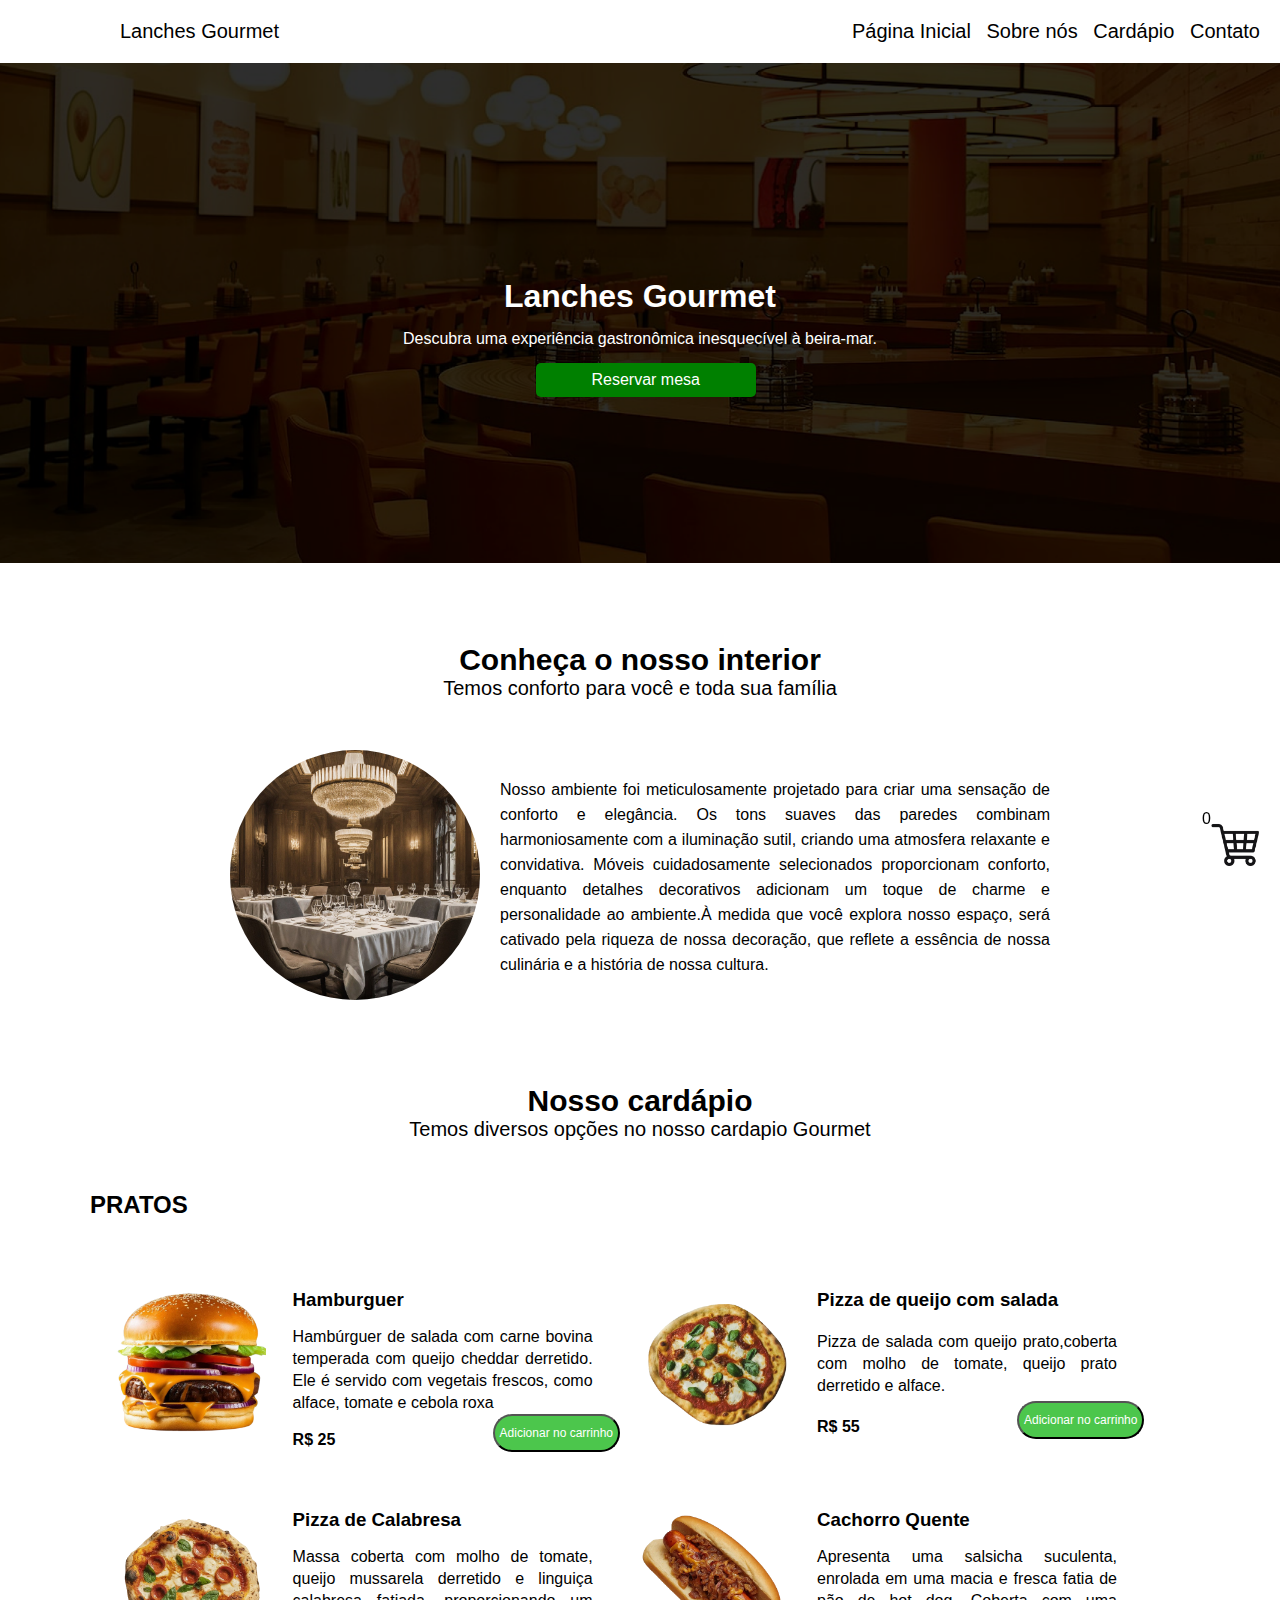
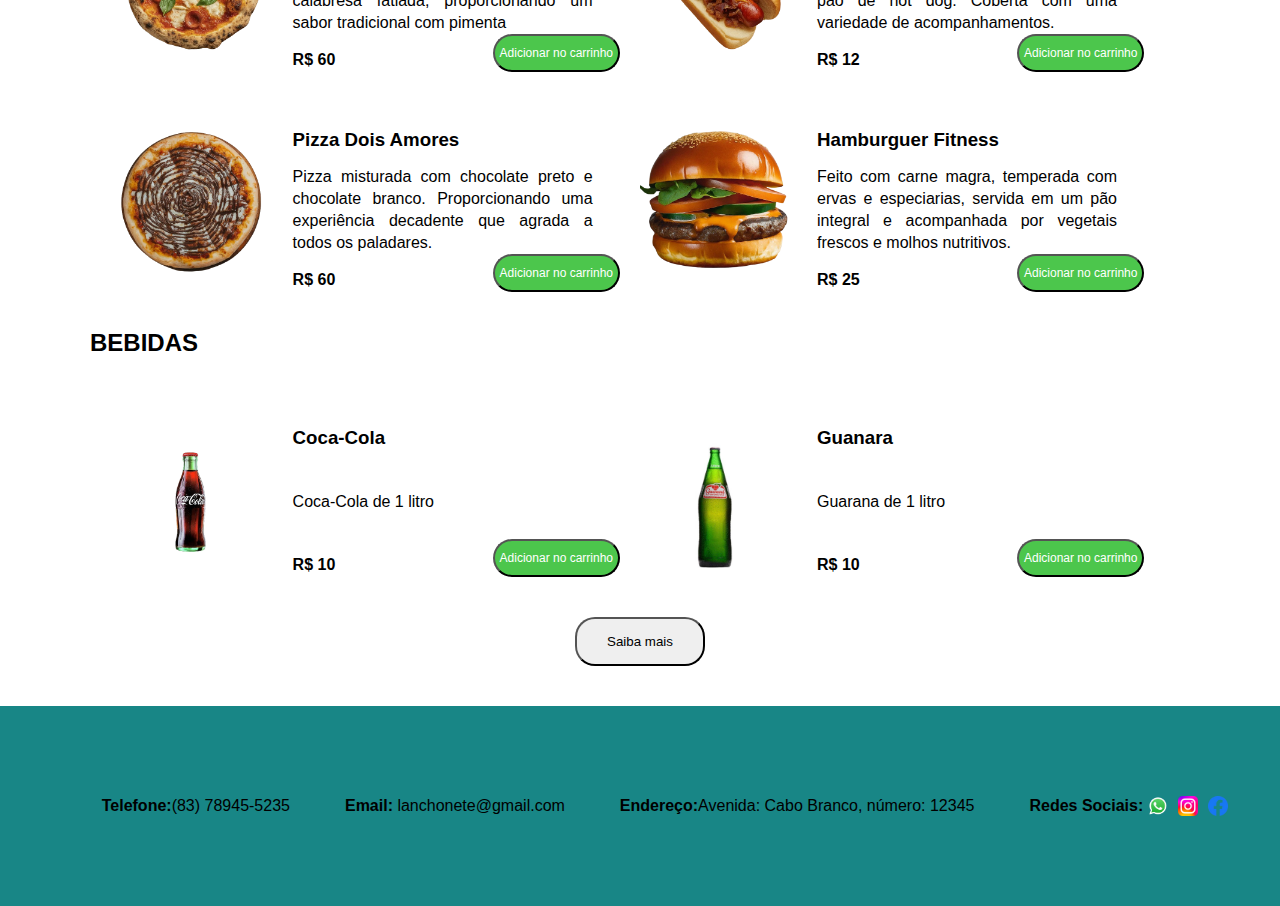
<file: index.html>
<!DOCTYPE html>
<html lang="pt-br">

<head>
    <meta charset="UTF-8">
    <meta name="viewport" content="width=device-width, initial-scale=1.0">
    <link rel="stylesheet" href="style.css">
    <title>Lanchonete</title>
</head>

<body>
    <header class="header">
        <p>Lanches Gourmet</p>
        <nav>
            <a href="index.html">Página Inicial</a>
            <a href="sobre.html">Sobre nós</a>
            <a href="cardapio.html">Cardápio</a>
            <a href="contato.html">Contato</a>
        </nav>
    </header>
    <div class="photo">
        <div class="text-header">
            <h1>Lanches Gourmet</h1>
            <p>Descubra uma experiência gastronômica inesquecível à beira-mar.</p>
            <p class="reserve">Reservar mesa</p>
        </div>
    </div>
    <div class="description-title">
        <h2>Conheça o nosso interior</h2>
        <p>Temos conforto para você e toda sua família</p>
    </div>
    <div class="container-internal">
        <div>
            <img src="img/img1.jpg" alt="imagem interior" class="internal-image">
        </div>
        <div class="description-internal">
            <p>Nosso ambiente foi meticulosamente projetado para criar uma sensação de conforto e elegância. Os tons
                suaves das paredes combinam harmoniosamente com a iluminação sutil, criando uma atmosfera relaxante e
                convidativa. Móveis cuidadosamente selecionados proporcionam conforto, enquanto detalhes decorativos
                adicionam um toque de charme e personalidade ao ambiente.À medida que você explora nosso espaço, será
                cativado pela riqueza de nossa decoração, que reflete a essência de nossa culinária e a história de
                nossa cultura. </p>
        </div>
    </div>
    <div class="description-title">
        <h2>Nosso cardápio</h2>
        <p>Temos diversos opções no nosso cardapio Gourmet</p>
    </div>
    <div class="title-menu">
        <h2>PRATOS</h2>
    </div>
    <div id="menu">
        <div class="menu-cardapio">
            <img class="menu-image" src="img/teste.png" alt="Imagem do interior da lanchonete">
            <div class="description-menu">
                <h3>Hamburguer</h3>
                <p>Hambúrguer de salada com carne bovina temperada com queijo cheddar derretido. Ele é servido com vegetais
                    frescos, como alface, tomate e cebola roxa</p>
                <div class="preco">
                    <p> R$ 25</p>
                    <button data-name="Hamburguer" data-price="25" class="add-to-cart-btn">Adicionar no carrinho</button>
                </div>
            </div>
            <img class="menu-image" src="img/pizza-removebg-preview.png" alt="Imagem da pizza">
            <div class="description-menu">
                <h3>Pizza de queijo com salada</h3>
                <p>Pizza de salada com queijo prato,coberta com molho de tomate, queijo prato derretido e alface.</p>
                <div class="preco">
                    <p>R$ 55</p>
                    <button data-name="Pizza de queijo com salada" data-price="55" class="add-to-cart-btn">Adicionar no carrinho</button>
                </div>
            </div>
        </div>
        <div class="menu-cardapio">
            <img class="menu-image" src="img/pizza33.png" alt="foto de pizza">
            <div class="description-menu">
                <h3>Pizza de Calabresa</h3>
                <p> Massa coberta com molho de tomate, queijo mussarela derretido e linguiça calabresa fatiada,
                    proporcionando um sabor tradicional com pimenta</p>
                <div class="preco">
                    <p> R$ 60</p>
                    <button data-name="Pizza de Calabresa" data-price="60" class="add-to-cart-btn">Adicionar no carrinho</button>
                </div>
            </div>
            <img class="menu-image" src="img/hotdog.png" alt="foto de cachorro quente">
            <div class="description-menu">
                <h3>Cachorro Quente</h3>
                <p>Apresenta uma salsicha suculenta, enrolada em uma macia e fresca fatia de pão de hot dog. Coberta com uma
                    variedade de acompanhamentos.</p>
                <div class="preco">
                    <p>R$ 12</p>
                    <button data-name="Cachorro Quente" data-price="12" class="add-to-cart-btn">Adicionar no carrinho</button>
                </div>
            </div>
        </div>
        <div class="menu-cardapio">
            <img class="menu-image" src="img/pizzaChocolate.png" alt="foto de pizza">
            <div class="description-menu">
                <h3>Pizza Dois Amores</h3>
                <p> Pizza misturada com chocolate preto e chocolate branco. Proporcionando uma experiência decadente que
                    agrada a todos os paladares.</p>
                <div class="preco">
                    <p> R$ 60</p>
                    <button data-name="Pizza Dois Amores" data-price="60" class="add-to-cart-btn">Adicionar no carrinho</button>
                </div>
            </div>
            <img class="menu-image" src="img/burger2.png" alt="foto de Hamburguer">
            <div class="description-menu">
                <h3>Hamburguer Fitness</h3>
                <p>Feito com carne magra, temperada com ervas e especiarias, servida em um pão integral e acompanhada por
                    vegetais frescos e molhos nutritivos.</p>
                <div class="preco">
                    <p>R$ 25</p>
                    <button data-name="Hamburguer Fitness" data-price="25" class="add-to-cart-btn">Adicionar no carrinho</button>
                </div>
            </div>
        </div>
        <div class="title-menu">
            <h2>BEBIDAS</h2>
        </div>
        
        <div class="menu-cardapio">
            <img class="menu-image" src="img/coca1.png" alt="imagem da coca-cola">
            <div class="description-menu">
                <h3>Coca-Cola </h3>
                <p>Coca-Cola de 1 litro </p>
                <div class="preco">
                    <p>R$ 10</p>
                    <button data-name="Coca-Cola" data-price="10" class="add-to-cart-btn">Adicionar no carrinho</button>
                </div>
            </div>
            <img class="menu-image" src="img/guanara.jpg" alt="imagem do guanara">
            <div class="description-menu">
                <h3>Guanara</h3>
                <p>Guarana de 1 litro </p>
                <div class="preco">
                    <p>R$ 10</p>
                    <button data-name="Guanara" data-price="10" class="add-to-cart-btn">Adicionar no carrinho</button>
                </div>
            </div>
        </div>
        
        <div class="hidden" id="maisOpcoes">
            <div class="menu-cardapio">
                <img class="menu-image"
                    src="img/pepsi.jpg"
                    alt="foto de refrigerante">
                <div class="description-menu">
                    <h3>Pepsi</h3>
                    <p> Pepsi de 1 litro </p>
                    <div class="preco">
                        <p>R$ 8</p>
                        <button data-name="Pepsi" data-price="8" class="add-to-cart-btn">Adicionar no carrinho</button>
                    </div>
                </div>
                <img class="menu-image"
                    src="img/sprite.jpg" alt="foto de refrigerante">
                <div class="description-menu">
                    <h3>Sprite</h3>
                    <p>Sprite de 1 litro </p>
                    <div class="preco">
                        <p>R$ 8</p>
                        <button data-name="Sprite" data-price="8" class="add-to-cart-btn">Adicionar no carrinho</button>
                    </div>
                </div>
            </div>
            <div class="menu-cardapio">
                <img class="menu-image" src="img/sucoLaranja.png" alt="foto de suco">
                <div class="description-menu">
                    <h3>Suco de Laranja</h3>
                    <p> Suco de Laranja na Jarra </p>
                    <div class="preco">
                        <p>R$ 15</p>
                        <button data-name="Suco de Laranja" data-price="15" class="add-to-cart-btn">Adicionar no carrinho</button>
                    </div>
                </div>
                <img class="menu-image" src="img/sucoUva.png" alt="foto de suco">
                <div class="description-menu">
                    <h3>Suco de Uva</h3>
                    <p>Suco de Uva na Jarra </p>
                    <div class="preco">
                        <p>R$ 15</p>
                        <button data-name="Suco de Uva" data-price="15" class="add-to-cart-btn">Adicionar no carrinho</button>
                    </div>
                </div>
            </div>
        </div>
    </div>
    <!-- modal -->
    <div id="cartModal" class="cartModal hidden">
        <div class="style">
            <h2>Carrinho de compras</h2>
            <div id="cart-items"></div>
            <div id="cart-total">Total: R$ 0,00</div>
            <input
             type="text" 
             placeholder="digite seu endereço" 
             id="address">
            <p class="hidden" id="address-warn">Digite seu endereço completo</p>
            <div class="modalOrder">
                <button id="closeModal" class="closeCar">Fechar</button>
                <button id="finalizeOrder" class="finalizeOrder">Finalizar pedido</button>
            </div>
        </div>
    </div>
    <!-- fim do modal -->

    <div class="button">
        <button id="saiba-mais" onclick="AdicionarMaisOpcoes()">Saiba mais</button>
    </div>
    <div class="car">
        <img src="img/car.png"  class="car" id="cart-btn" alt="foto do carrinho" >
        <span id="cart-count">0</span>
    </div> 
 
    <footer class="footer">
        <p><strong>Telefone:</strong>(83) 78945-5235</p>
        <p><strong>Email:</strong> lanchonete@gmail.com</p>
        <p><strong>Endereço:</strong>Avenida: Cabo Branco, número: 12345</p>
        <p><strong>Redes Sociais:</strong> </p>
        <img src="img/whats-removebg-preview.png" alt="imagem do WhatsApp" >
        <img src="img/Instagram_logo_2022.svg.png"
            alt="imagem do Instagram">
        <img src="img/face-removebg-preview.png" alt="Imagem do Facebook">
    </footer>

    <script src="index.js"></script>
</body>
</html>
</file>
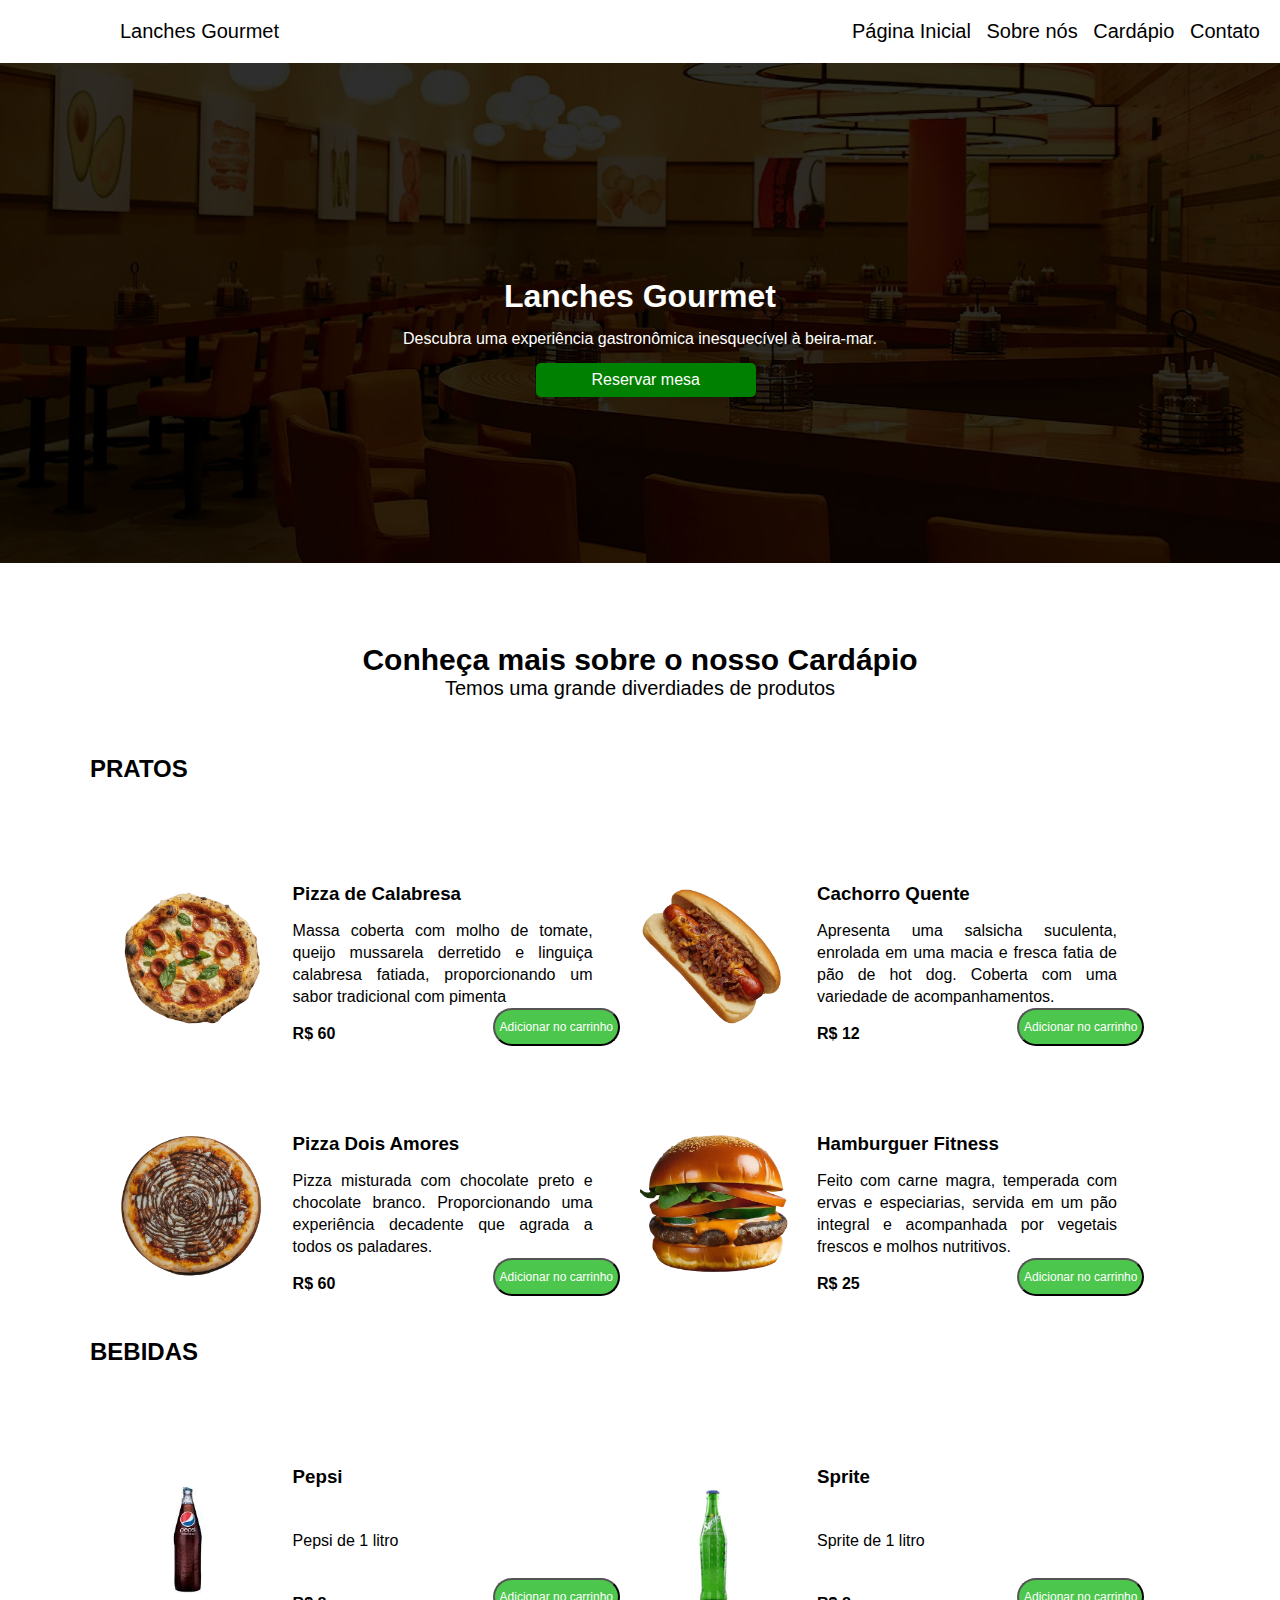
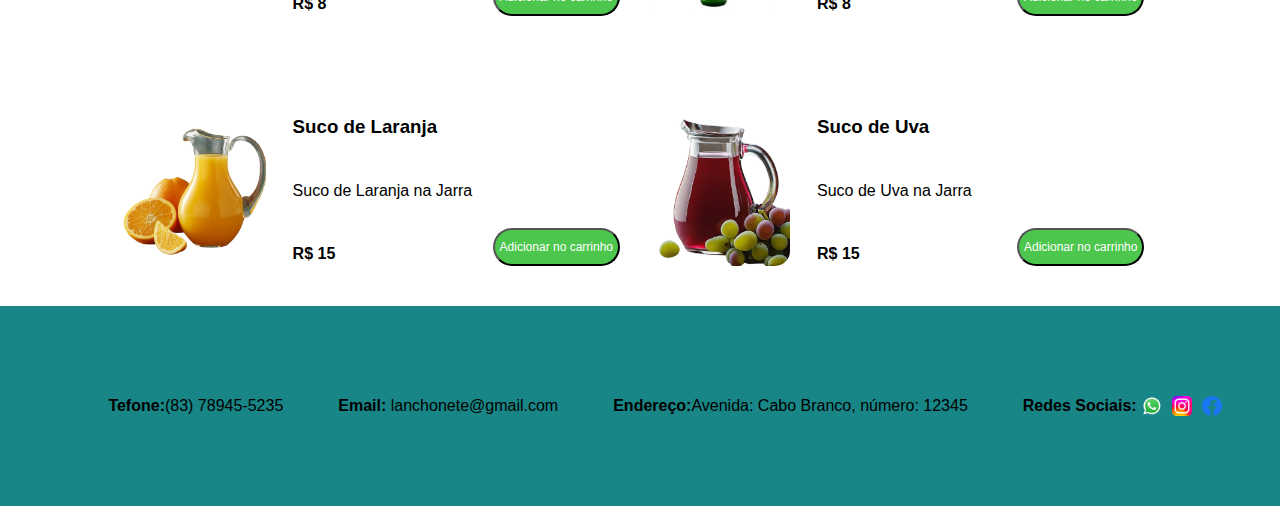
<file: cardapio.html>
<!DOCTYPE html>
<html lang="pt-br">

<head>
    <meta charset="UTF-8">
    <meta name="viewport" content="width=device-width, initial-scale=1.0">
    <link rel="stylesheet" href="cardapio.css">
    <title>Sobre nos</title>
</head>

<body>
    <header class="header">
        <p>Lanches Gourmet</p>
        <nav>
            <a href="index.html">Página Inicial</a>
            <a href="sobre.html">Sobre nós</a>
            <a href="cardapio.html">Cardápio</a>
            <a href="contato.html">Contato</a>
        </nav>
    </header>
    <div class="photo">
        <div class="text-header">
            <h1>Lanches Gourmet</h1>
            <p>Descubra uma experiência gastronômica inesquecível à beira-mar.</p>
            <p class="reserve">Reservar mesa</p>
        </div>
    </div>
    <div class="description-title">
        <h2>Conheça mais sobre o nosso Cardápio</h2>
        <p>Temos uma grande diverdiades de produtos</p>
    </div>
    <div class="title-menu">
        <h2>PRATOS</h2>
    </div>
    <div class="menu-cardapio">
        <img class="internal-image" src="img/pizza33.png" alt="foto de pizza">
        <div class="description-menu">
            <h3>Pizza de Calabresa</h3>
            <p> Massa coberta com molho de tomate, queijo mussarela derretido e linguiça calabresa fatiada,
                proporcionando um sabor tradicional com pimenta</p>
            <div class="price">
                <p> R$ 60</p>
                <button>Adicionar no carrinho</button>
            </div>
        </div>
        <img class="internal-image" src="img/hotdog.png" alt="foto de cachorro quente">
        <div class="description-menu">
            <h3>Cachorro Quente</h3>
            <p>Apresenta uma salsicha suculenta, enrolada em uma macia e fresca fatia de pão de hot dog. Coberta com uma
                variedade de acompanhamentos.</p>
            <div class="price">
                <p>R$ 12</p>
                <BUtton>Adicionar no carrinho</BUtton>
            </div>
        </div>
    </div>
    <div class="menu-cardapio">
        <img class="internal-image" src="img/pizzaChocolate.png" alt="foto de pizza">
        <div class="description-menu">
            <h3>Pizza Dois Amores</h3>
            <p> Pizza misturada com chocolate preto e chocolate branco. Proporcionando uma experiência decadente que
                agrada a todos os paladares.</p>
            <div class="price">
                <p> R$ 60</p>
                <button>Adicionar no carrinho</button>
            </div>
        </div>
        <img class="internal-image" src="img/burger2.png" alt="foto de Hamburguer">
        <div class="description-menu">
            <h3>Hamburguer Fitness</h3>
            <p>Feito com carne magra, temperada com ervas e especiarias, servida em um pão integral e acompanhada por
                vegetais frescos e molhos nutritivos.</p>
            <div class="price">
                <p>R$ 25</p>
                <BUtton>Adicionar no carrinho</BUtton>
            </div>
        </div>
    </div>

    <div class="title-menu">
        <h2>BEBIDAS</h2>
    </div>
    <div class="menu-cardapio">
        <img class="internal-image"
            src="img/pepsi.jpg"
            alt="foto de refrigerante">
        <div class="description-menu">
            <h3>Pepsi</h3>
            <p> Pepsi de 1 litro </p>
            <div class="price">
                <p>R$ 8</p>
                <button>Adicionar no carrinho</button>
            </div>
        </div>
        <img class="internal-image"
            src="img/sprite.jpg" alt="foto de refrigerante">
        <div class="description-menu">
            <h3>Sprite</h3>
            <p>Sprite de 1 litro </p>
            <div class="price">
                <p>R$ 8</p>
                <button>Adicionar no carrinho</button>
            </div>
        </div>
    </div>
    <div class="menu-cardapio">
        <img class="internal-image" src="img/sucoLaranja.png" alt="foto de suco">
        <div class="description-menu">
            <h3>Suco de Laranja</h3>
            <p> Suco de Laranja na Jarra </p>
            <div class="price">
                <p>R$ 15</p>
                <button>Adicionar no carrinho</button>
            </div>
        </div>
        <img class="internal-image" src="img/sucoUva.png" alt="foto de suco">
        <div class="description-menu">
            <h3>Suco de Uva</h3>
            <p>Suco de Uva na Jarra </p>
            <div class="price">
                <p>R$ 15</p>
                <button>Adicionar no carrinho</button>
            </div>
        </div>
    </div>
    <footer class="footer">
        <p><strong>Tefone:</strong>(83) 78945-5235</p>
        <p><strong>Email:</strong> lanchonete@gmail.com</p>
        <p><strong>Endereço:</strong>Avenida: Cabo Branco, número: 12345</p>
        <p><strong>Redes Sociais:</strong> </p>
        <img src="img/whats-removebg-preview.png" alt="imagem do whatsApp">
        <img src="img/Instagram_logo_2022.svg.png" alt="imagem do instagram">
        <img src="img/face-removebg-preview.png" alt="Imagem do facebook">
    </footer>
</body>

</html>
</file>
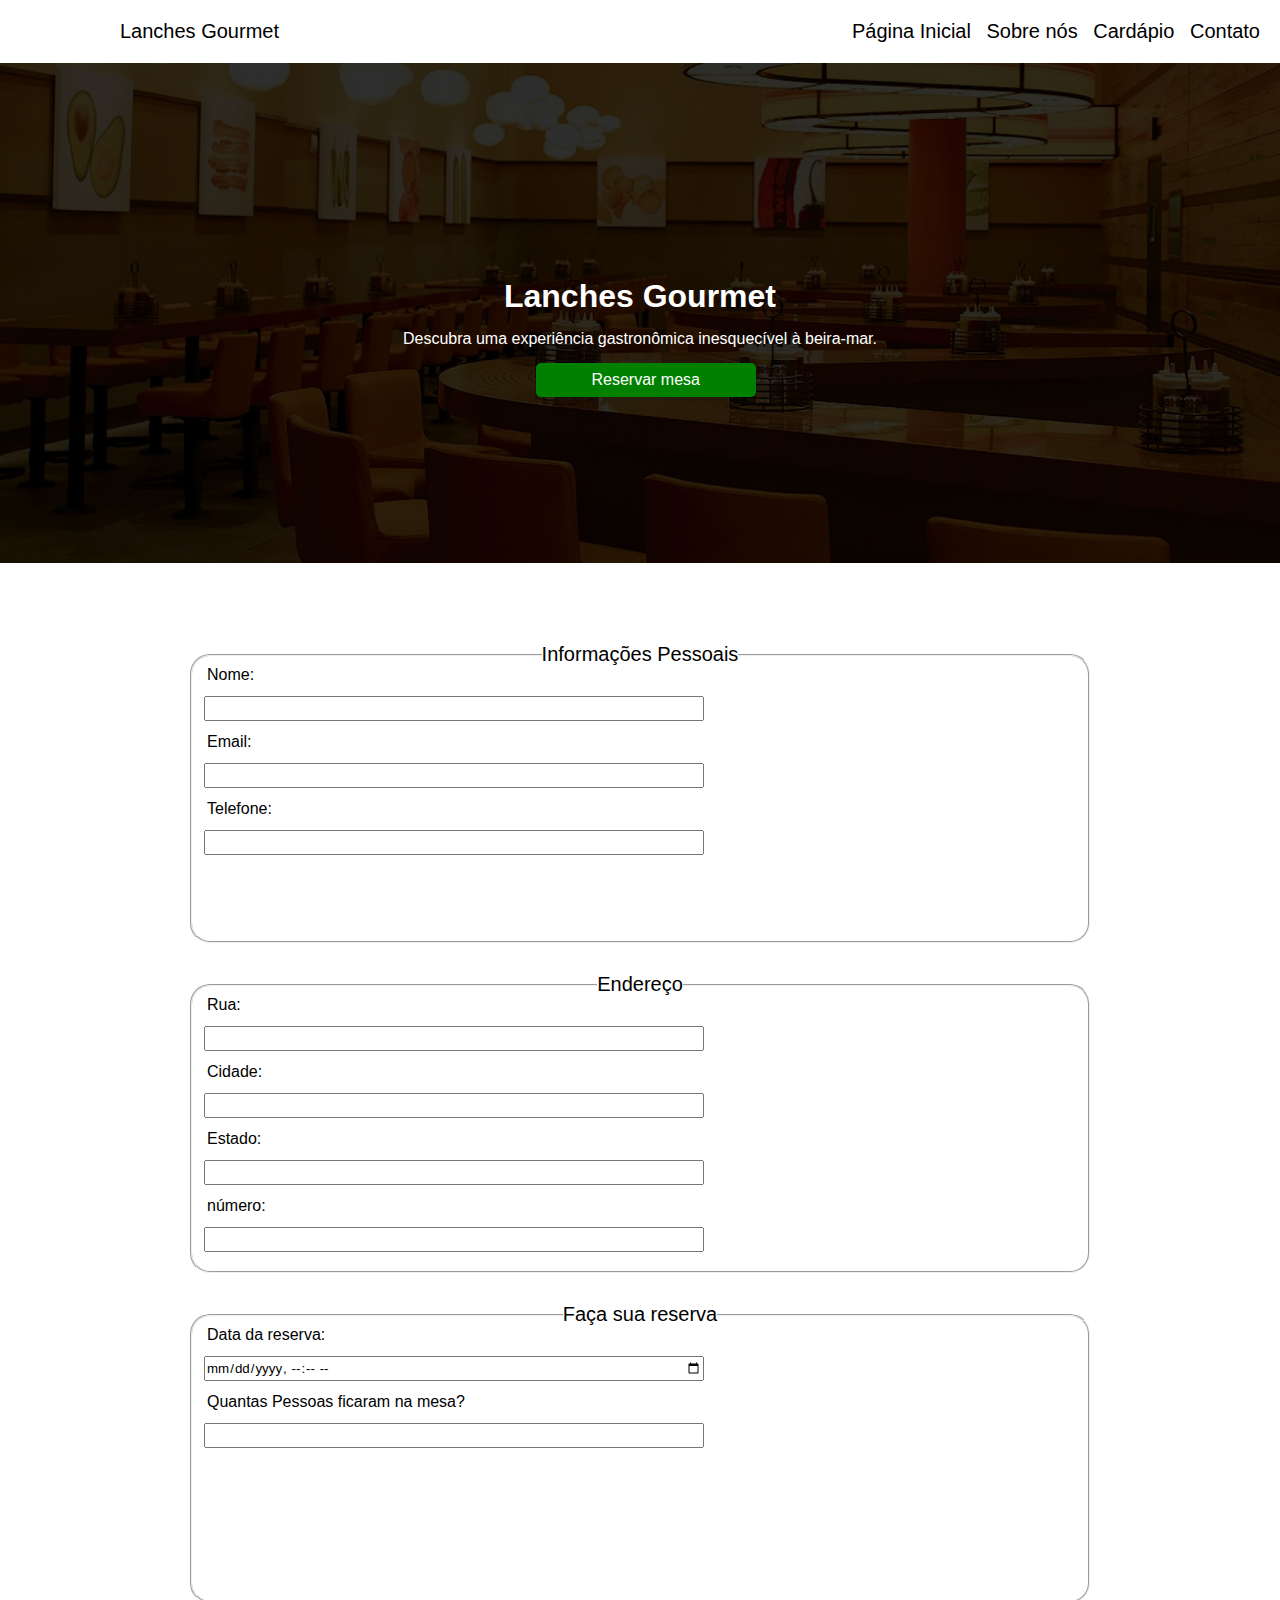
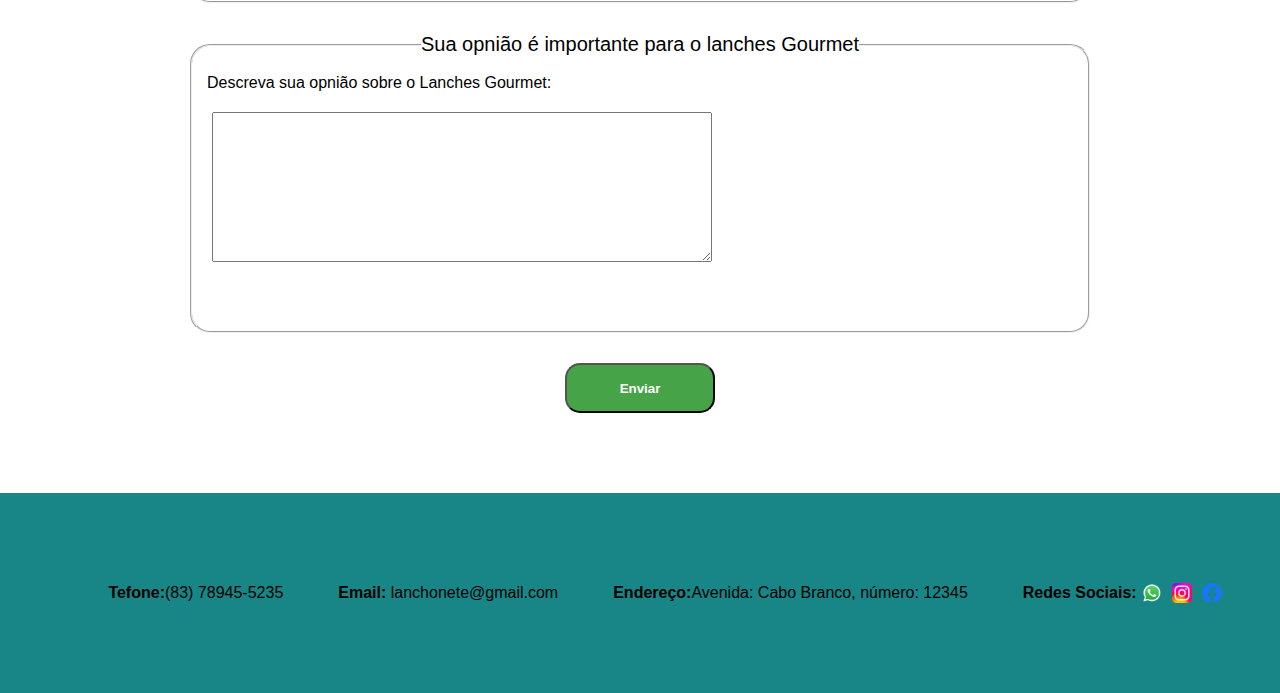
<file: contato.html>
<!DOCTYPE html>
<html lang="pt-br">
<head>
    <meta charset="UTF-8">
    <meta name="viewport" content="width=device-width, initial-scale=1.0">
    <link rel="stylesheet" href="contato.css">
    <title>Sobre nos</title>
</head>
<body>
    <header class="header">
        <p>Lanches Gourmet</p>
        <nav>
            <a href="index.html">Página Inicial</a>
            <a href="sobre.html">Sobre nós</a>
            <a href="cardapio.html">Cardápio</a>
            <a href="contato.html">Contato</a>
        </nav>
    </header>
    <div class="photo">
        <div class="text-header">
            <h1>Lanches Gourmet</h1>
            <p>Descubra uma experiência gastronômica inesquecível à beira-mar.</p>
            <p class="reserve">Reservar mesa</p>
        </div>
    </div>
    <form action="#" class="form" >
        <fieldset class="fieldset">
            <legend class="legend" >Informações Pessoais</legend >
            <label class="label"  for="nome">Nome:</label > <br>
            <input  type="text" name="nome" id="nome" > <br>
            <label  class="label"for="email">Email:</label> <br>
            <input type="email"  name="email" id="email" > <br>
            <label class="label" for="telefone">Telefone:</label> <br>
            <input type="tel" name="telefone" id="telefone" > <br>
        </fieldset>
    
        <fieldset class="fieldset">
            <legend class="legend">Endereço</legend>
            <label class="label" for="rua">Rua:</label> <br>
            <input type="text" name="rua" id="rua" > <br>
            <label class="label"  for="cidade">Cidade:</label> <br>
            <input type="text" name="cidade" id="cidade" > <br>
            <label class="label" for="estado">Estado:</label> <br>
            <input type="text" name="estado" id="estado" > <br>
            <label class="label" for="numero">número:</label> <br>
            <input type="text" name="numero" id="numero" > <br>
        </fieldset>

        <fieldset class="fieldset">
            <legend class="legend">Faça sua reserva</legend>
            <label class="label" for="data">Data da reserva:</label><br>
            <input type="datetime-local" name="data" id="data"><br>
            <label class="label" for="pessoas">Quantas Pessoas ficaram na mesa?</label><br>
            <input type="number" name="pessoas" id="pessoas"><br>
        </fieldset>

        <fieldset class="fieldset">
            <legend class="legend">Sua opnião é importante para o lanches Gourmet</legend> <br>
            <label class="label"  for="opniao">Descreva sua opnião sobre o Lanches Gourmet:</label> <br>
            <Textarea placeholder="Digite aqui....">
            </Textarea>
        </fieldset>
    
        <a href="https://wa.me/83123456789?text=quero fazer um pedido" target="_blank"><button type="button"  class="button">Enviar</button></a>
    </form>
    <footer class="footer">
        <p><strong>Tefone:</strong>(83) 78945-5235</p>
        <p><strong>Email:</strong> lanchonete@gmail.com</p>
        <p><strong>Endereço:</strong>Avenida: Cabo Branco, número: 12345</p>
        <p><strong>Redes Sociais:</strong> </p>
        <img src="img/whats-removebg-preview.png" alt="imagem do whatsApp" >
        <img src="img/Instagram_logo_2022.svg.png"
            alt="imagem do instagram">
        <img src="img/face-removebg-preview.png" alt="Imagem do facebook">
    </footer>
    
    
</body>
</html>
</file>
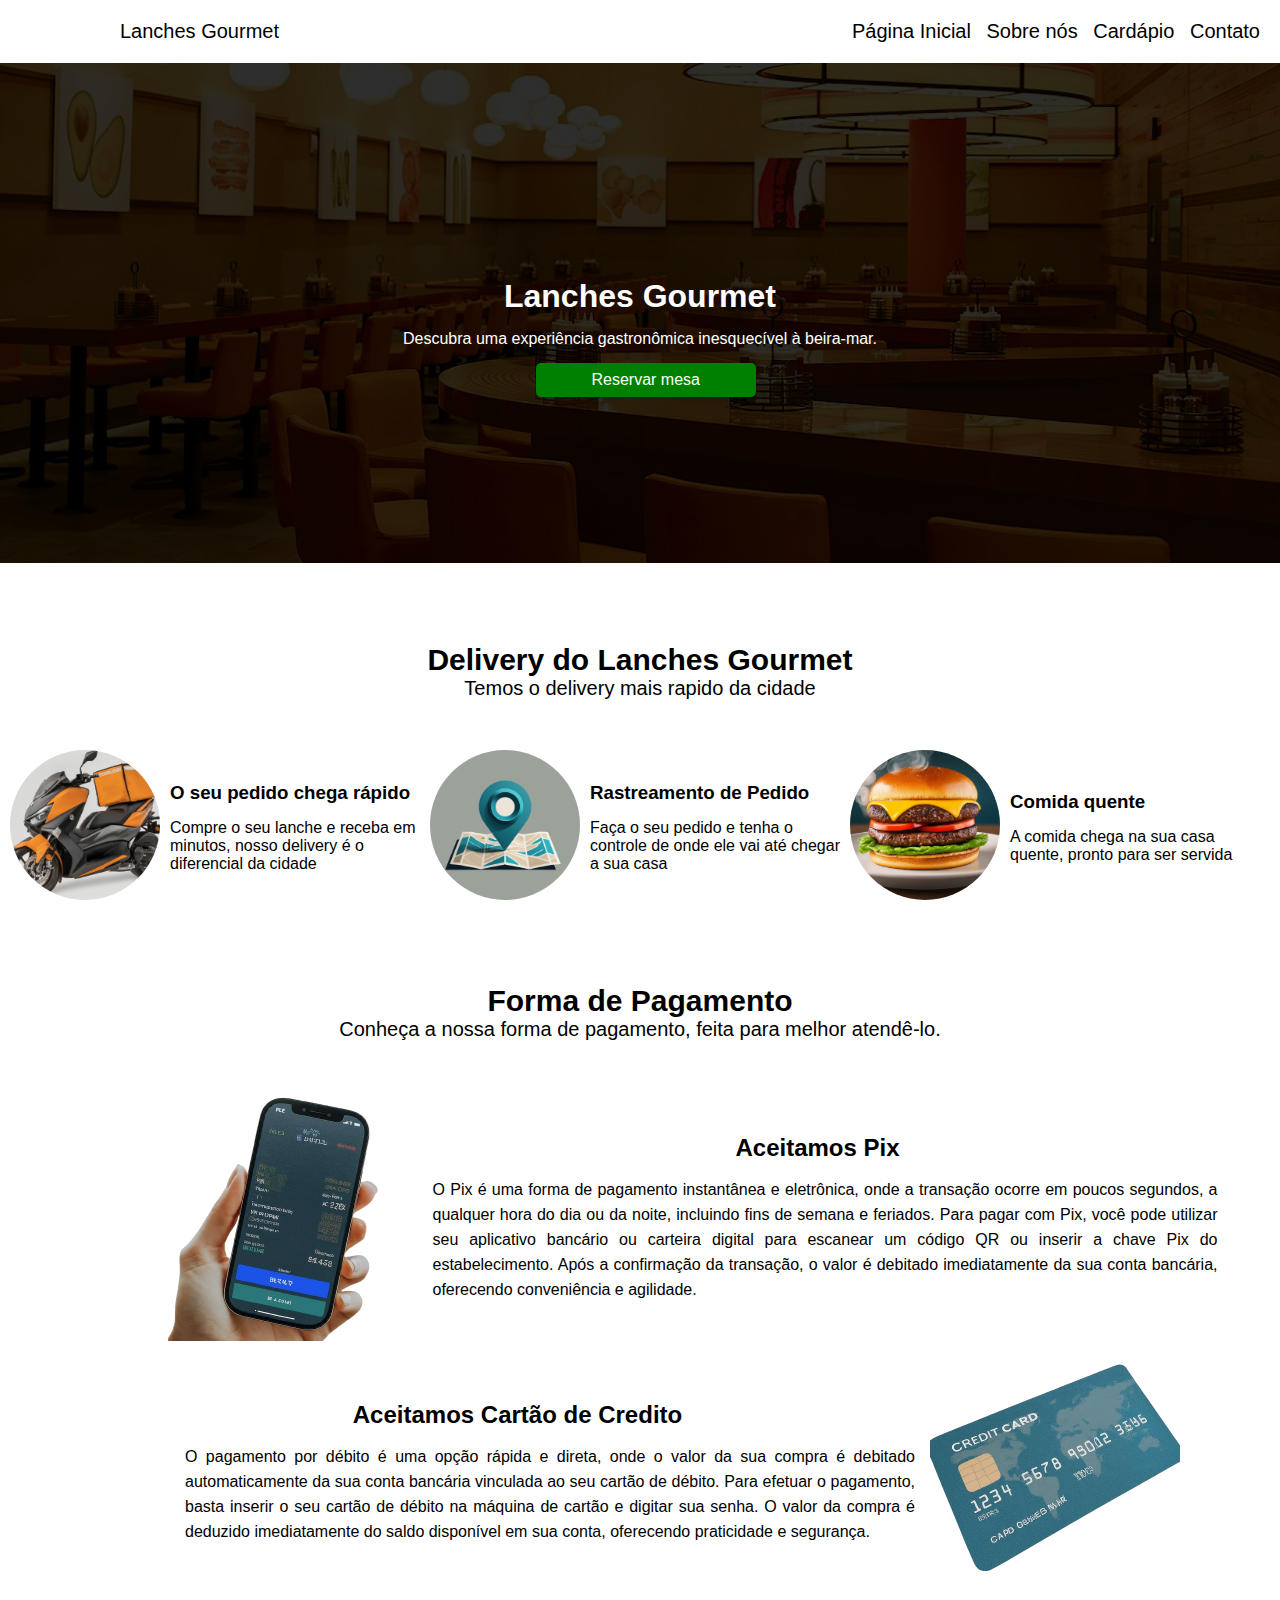
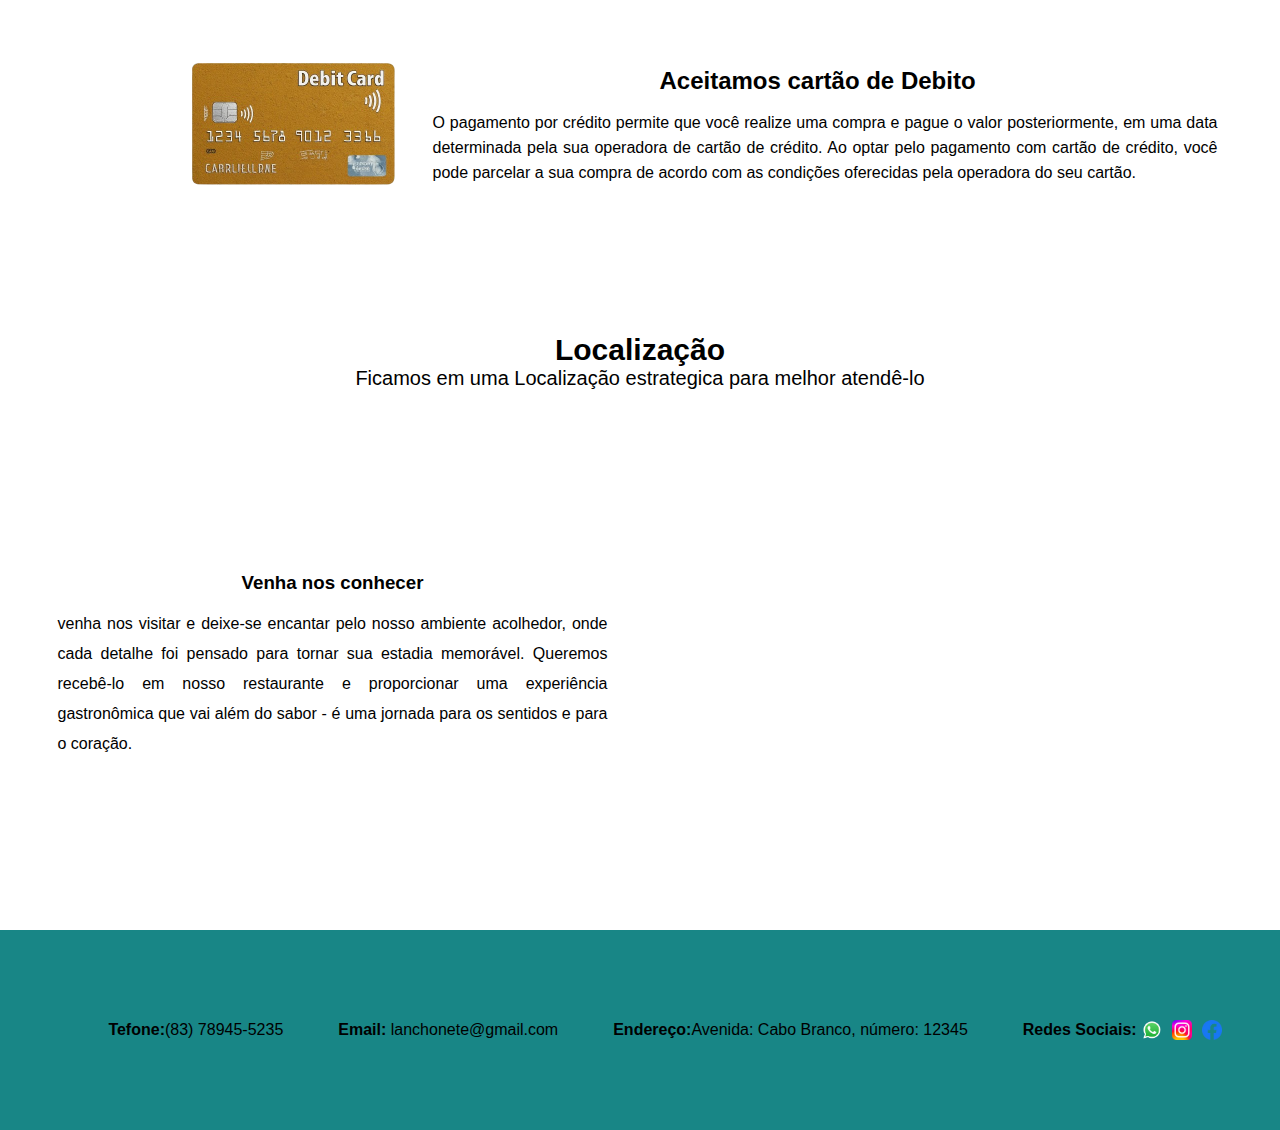
<file: sobre.html>
<!DOCTYPE html>
<html lang="pt-br">

<head>
    <meta charset="UTF-8">
    <meta name="viewport" content="width=device-width, initial-scale=1.0">
    <link rel="stylesheet" href="sobre.css">
    <title>Sobre nos</title>
</head>

<body>
    <header class="header">
        <p>Lanches Gourmet</p>
        <nav>
            <a href="index.html">Página Inicial</a>
            <a href="sobre.html">Sobre nós</a>
            <a href="cardapio.html">Cardápio</a>
            <a href="contato.html">Contato</a>
        </nav>
    </header>
    <div class="photo">
        <div class="text-header">
            <h1>Lanches Gourmet</h1>
            <p>Descubra uma experiência gastronômica inesquecível à beira-mar.</p>
            <p class="reserve">Reservar mesa</p>
        </div>
    </div>
    <div class="description-title">
        <h2>Delivery do Lanches Gourmet</h2>
        <p>Temos o delivery mais rapido da cidade</p>
    </div>
    <div class="container-delivery">
        <div>
            <img src="img/delivery.jpg" alt="foto da moto" class="container-delivery-image">
        </div>
        <div class="description-delivery">
            <h3>O seu pedido chega rápido </h3>
            <p>Compre o seu lanche e receba em minutos, nosso delivery é o
                diferencial da cidade
            </p>
        </div>
        <div>
            <img src="img/gps.jpg" alt="foto do gps" class="container-delivery-image">
        </div>
        <div class="description-delivery" >
            <h3>Rastreamento de Pedido</h3>
            <p>Faça o seu pedido e tenha o controle de onde ele vai até
                chegar a sua casa
            </p>
        </div>
        <div>
            <img src="img/quente.jpg" alt="foto da comida quente" class="container-delivery-image">
        </div>
        <div class="description-delivery">
            <h3>Comida quente</h3>
            <p>A comida chega na sua casa quente, pronto para ser servida</p>
        </div>
    </div>
    <div class="description-title">
        <h2>Forma de Pagamento</h2>
        <p>Conheça a nossa forma de pagamento, feita para melhor atendê-lo.</p>
    </div>
    <div class="container-payment-left">
        <div>
            <img src="img/pix-removebg-preview.png" alt="forma de pagamento via pix" class="payment-image">
        </div>
        <div class="choice-payment">
            <h2>Aceitamos Pix</h2>
            <p>O Pix é uma forma de pagamento
                instantânea e eletrônica, onde a transação ocorre em poucos segundos, a qualquer hora do dia ou da
                noite, incluindo fins de semana e feriados. Para pagar com Pix, você pode utilizar seu aplicativo
                bancário ou carteira digital para escanear um código QR ou inserir a chave Pix do estabelecimento. Após
                a confirmação da transação, o valor é debitado imediatamente da sua conta bancária, oferecendo
                conveniência e agilidade.</p>
        </div>
    </div>
    <div class="container-payment-right">
        <div>
            <img src="img/cedito-removebg-preview.png" alt="forma de pagamento via cartão de credito"class="payment-image" >
        </div>
        <div class="choice-payment-right" >
            <h2>Aceitamos Cartão de Credito</h2>
            <p>O pagamento por débito é uma opção
                rápida e direta, onde o valor da sua compra é debitado automaticamente da sua conta bancária vinculada
                ao seu cartão de débito. Para efetuar o pagamento, basta inserir o seu cartão de débito na máquina de
                cartão e digitar sua senha. O valor da compra é deduzido imediatamente do saldo disponível em sua conta,
                oferecendo praticidade e segurança.</p>
        </div>
    </div>
    <div class="container-payment-left">
        <div>
            <img src="img/debito1-removebg-preview.png" alt="forma de pagamento via debito" class="payment-image">
        </div>
        <div class="choice-payment">
            <h2>Aceitamos cartão de Debito</h2>
            <p>O pagamento por crédito permite que você realize uma compra e pague o valor posteriormente, em uma data
                determinada pela sua operadora de cartão de crédito. Ao optar pelo pagamento com cartão de crédito, você
                pode parcelar a sua compra de acordo com as condições oferecidas pela operadora do seu cartão. </p>
        </div>
    </div>
    <div class="description-title">
        <h2>Localização</h2>
        <p>Ficamos em uma Localização estrategica para melhor atendê-lo</p>
    </div>
    <div class="container-location">
        <div class="description-location">
            <h3>Venha nos conhecer</h3>
            <P>venha nos visitar e deixe-se encantar pelo nosso ambiente acolhedor, onde cada
                detalhe foi pensado para tornar sua estadia memorável. Queremos recebê-lo em nosso restaurante e
                proporcionar uma experiência gastronômica que vai além do sabor - é uma jornada para os sentidos e para
                o coração.
            </P>
        </div>
            <iframe
                src="https://www.google.com/maps/embed?pb=!1m14!1m8!1m3!1d15836.935510856752!2d-34.8449749!3d-7.0988692!3m2!1i1024!2i768!4f13.1!3m3!1m2!1s0x7acdd6df40f5401%3A0xbdb630ecc698116e!2sManaira%20Shopping!5e0!3m2!1spt-BR!2sbr!4v1716405824669!5m2!1spt-BR!2sbr"
                width="600" height="450" style="border:0;" allowfullscreen="" loading="lazy"
                referrerpolicy="no-referrer-when-downgrade">
            </iframe>
        </div>
    </div>
    <footer class="footer">
        <p><strong>Tefone:</strong>(83) 78945-5235</p>
        <p><strong>Email:</strong> lanchonete@gmail.com</p>
        <p><strong>Endereço:</strong>Avenida: Cabo Branco, número: 12345</p>
        <p><strong>Redes Sociais:</strong> </p>
        <img src="img/whats-removebg-preview.png" alt="imagem do whatsApp" >
        <img src="img/Instagram_logo_2022.svg.png"
            alt="imagem do instagram">
        <img src="img/face-removebg-preview.png" alt="Imagem do facebook">
    </footer>
</body>
</html>
</file>
<file: style.css>
* {
    margin: 0;
    padding: 0;
    box-sizing: border-box;
    outline: 0;
    font-family: Arial, Helvetica, sans-serif
}
:root{
    --primary-color:#ffffff; 
    --secondary-color:#008000;
    --tertiary-color: #0eb20ebd;
    --quaternary-color:#188686;
}
.hidden {
    display: none;
}
/* Inicio do cabeçalho */
.header {
    display: flex;
    justify-content: space-between;
    font-size: 20px;
    padding: 20px;
}
.header nav a  {
    margin-left:10px;
    color: black;
    text-decoration: none;
}
.header p {
    margin-left: 100px;
}
.photo {
    position: relative;
    background-image: url(img/bg.png);
    background-position: center;
    background-repeat: no-repeat;
    background-size: cover;
    width: 100%;
    height: 500px;

}
.text-header {
    position: absolute;
    top: 50%; 
    left: 50%; 
    transform: translate(-50%, -50%);
    margin: 0 auto;
    color: var(--primary-color);
    text-align: center;
}
.text-header p {
    margin-top: 15px;
    max-width: 550px;
}
.reserve {
    background-color: var(--secondary-color);
    border-radius: 5px;
    padding: 8px;
    width: 220px;
    position: absolute;
    left: 28%;
}
.cardapio,
.description-title {
    text-align: center;
    margin-top: 80px;
    margin-bottom: 50px;
    font-size: 20px;
}
/* Fim do cabeçalho */
/* Inicio  do Conheça nosso interior */
.container-internal{
    display: flex; 
    align-items: center;
    justify-content: center;
}
.internal-image{
    max-width: 250px; 
    border-radius: 50%; 
    max-height:250px;
    margin-right: 20px;
}
.description-internal {
    max-width: 550px; 
    text-align: justify; 
    line-height: 25px;
}

/* fim do conheço nosso interior */
/* Inicio do cardapio */
.title-menu{
    margin-left: 90px; 
    margin-bottom: 50px;
    margin-top: 50px;
}
.menu-cardapio {
    margin-top: 70px;
    display: flex;
    align-items: center;
    justify-content: center;
}
.menu-image{
    max-height: 150px;
    width: 150px;
    margin-right: 25px;
}
.description-menu{
    display: flex;
    flex-direction: column;
    justify-content: space-between;
    height: 150px;
}
.description-menu h3{
    margin-left: 2px;
  
}
.description-menu p {
    min-width: 200px;
    max-width: 300px;
    text-align: justify;
    margin-left: 2px;
    margin-top: 15px;
    line-height: 22px;

    
}
.button a {
    display: block;
    text-align: center;
    
}
.button {
    text-align: center;
}

.button button {
    display: inline-block;
    text-align: center;
    margin-top: 40px;
    padding: 15px 30px;
    border-radius: 20px;
    cursor: pointer;
}

.preco{
    display: flex;
    justify-content: space-between;
    margin-right: 20px;
}
.preco p {
    font-weight: bold;
}
.preco button{
    color: var(--primary-color);
    background-color: var(--tertiary-color);
    border-radius: 20px;
    padding: 10px 5px;
    font-size: 12px;
}
.preco button:hover{
    cursor: pointer;
}
.car {
    position: fixed;
    top: 90%; 
    right: 8px;
    width: 70px;
    height: 70px; 
}
.cartModal{
    background-color: rgb(217, 209, 209);
    width: 80%;
    height: 70vh;
    position: fixed;
    top: 20%;
    left: 11%;
    z-index: 99;
    justify-content: center;
    border-radius: 20px;
    
}
.cartModal h2 {
    color: black;
    margin-top: 28px;
}
.ModalOrder{
    display: flex;
    flex-direction: row;
}
.closeCar{
    position: absolute;
    bottom: 80px;
    left: 70px;
    display: block;
    background-color: #008000;
    padding: 11px;
    cursor: pointer;
    border-radius: 10px;   
}
.finalizeOrder{
    position: absolute;
    bottom: 80px;
    right: 70px;
    display: block;
    background-color: #008000;
    padding: 11px;
    cursor: pointer;
    border-radius: 10px; 
}
.cart-style{
    display: flex;
    align-items: center;
    justify-content: space-between;
}
/* Fim do cardapio */
/* inicio do footer */
.footer{
    background-color:var(--quaternary-color) ;
    height: 200px;
    width: 100%;
    display: flex;
    align-items: center;
    justify-content: center;
    margin-top: 40px;
}
.footer p {
    margin-left: 55px;
}
.footer img {
    height: 20px;
    width: 20px;
    margin: 5px;
}

/*fim do footer  */
/* Responsividade */
@media(max-width:1158px){
    .menu-cardapio{
        font-size: 14px;
        margin-left: 100px;
        
    }
    .description-internal{
        font-size: 15px;
    }
    .internal-image{
        height: 220px;
        width: 220px;
    }
    .preco button {
        font-size: 10px;
        width: 110px;
    }
}
@media(max-width:1188px){ 
    .footer p {
        margin-left: 40px;
    }
}
@media(max-width:1130px){
    .menu-cardapio{
        font-size: 14px;
        margin-left: 100px;
    }
    .menu-image{
        height: 140px;
        width: 120px;
    }
    .preco button{
        font-size: 10px;
        width: 110px;  
    }
    .footer p {
        margin-left: 20px;
    }
    .description-internal{
        font-size: 14px;
        line-height: 20px;
    }
    .internal-image{
        height: 200px;
        width: 200px;
    }
    .title-menu{
        margin-top: 50px;
    }
}
@media(max-width:1070px){
    .menu-cardapio{
        font-size: 13px;
        margin-right: 25px;
        
    }
    .menu-image{
        height: 110px;
        width: 110px;
    }
    .description-menu {
        margin-right: 15px;
        max-width: 330px;
        
    }
    .preco button{
        font-size: 10px;
        margin-left: -56px;

    }
    .footer p {
        font-size: 13px;
        margin: 12px;
    }

}
@media(max-width:910px){
    .header {
        font-size: 18px;
    }
    .reserve {
        position: absolute;
        top: 110%; 
        left: 50%; 
        transform: translate(-50%, -50%);

    }
    .description-internal{
        font-size: 11px;
        line-height: 20px;
        max-width: 350px;
    }
    .internal-image{
        height: 180px;
        width: 180px;
    }
    .menu-cardapio{
        font-size: 11px;
        margin-right: 25px;
        
    }
    .menu-image{
        height: 90px;
        width: 90px;
    }
    .description-menu {
        margin-right: 15px;
        max-width: 270px;
        
    }
    .preco button{
        font-size: 10px;
        margin-left: -150px;

    }
    .footer p {
        font-size: 10px;
        margin: 8px;
    }
}
@media(max-width:726px) {
    .header {
        font-size: 10px;
        
        
    }
   .header p {
    margin-left: 5px;
   }
    .reserve {
        position: absolute;
        top: 110%; 
        left: 50%; 
        transform: translate(-50%, -50%);

    }
    .description-title{
        font-size: 15px;
    }
    .description-internal{
        font-size: 11px;
        line-height: 20px;
        max-width: 200px;
    }
    .internal-image{
        height: 150px;
        width: 110px;
        
    }
    .menu-cardapio{
        font-size: 11px;
        margin-right: 25px;
        display: flex;
        flex-direction: column;
        
    }
    .menu-image{
        height: 90px;
        width: 90px;
        margin-bottom: 20px;
        margin-top: 50px;
        
    }
    .description-menu {
        margin-right: 15px;
        max-width: 240px;
        
        
    }
    .preco button{
        font-size: 8px;
        
        margin-left: -150px;

    }
    .title-menu {
        font-size: 12px;
    }
    .footer p {
        display: flex;
        flex-direction: column;
        font-size: 8px;
        
    }
}
</file>
<file: cardapio.css>
* {
    margin: 0;
    padding: 0;
    box-sizing: border-box;
    outline: 0;
    font-family: Arial, Helvetica, sans-serif
}
:root{
    --primary-color:#ffffff; 
    --secondary-color:#008000;
    --tertiary-color: #0eb20ebd;
    --quaternary-color:#188686;
}
/* Inicio do cabeçalho */
.header {
    display: flex;
    justify-content: space-between;
    font-size: 20px;
    padding: 20px;
}
.header nav a  {
    margin-left:10px;
    color: black;
    text-decoration: none;
}
.header p {
    margin-left: 100px;
}
.photo {
    position: relative;
    background-image: url(img/bg.png);
    background-position: center;
    background-repeat: no-repeat;
    background-size: cover;
    width: 100%;
    height: 500px;

}
.text-header {
    position: absolute;
    top: 50%; 
    left: 50%; 
    transform: translate(-50%, -50%);
    margin: 0 auto;
    color: var(--primary-color);
    text-align: center;
}
.text-header p {
    margin-top: 15px;
    max-width: 550px;
}
.reserve {
    background-color:var(--secondary-color) ;
    border-radius: 5px;
    padding: 8px;
    width: 220px;
    position: absolute;
    left: 28%;
}
.description-title{
    text-align: center;
    margin-top: 80px;
    margin-bottom: 50px;
    font-size: 20px;
}
/* Fim do cabeçalho */
/* Inicio cardapio */
.menu-cardapio {
    display: flex;
    align-items: center;
    justify-content: center;
    margin-top: 100px;
}
.title-menu{
    margin-left: 90px; 
    margin-bottom: 50px;
    margin-top: 55px;
}
.description-menu{
    display: flex;
    flex-direction: column;
    justify-content: space-between;
    height: 150px;
   
}
.description-menu h3{
    margin-left: 2px;
 
}
.description-menu p {
   min-width: 200px;
    max-width: 300px;
    text-align: justify;
    margin-left: 2px;
    margin-top: 15px;
    line-height: 22px;   
}
.button a {
    display: block;
    text-align: center;
    
}
.button button {
    margin-top: 40px;
    padding: 15px 30px;
    border-radius: 20px;
    cursor: pointer;

}
.price{
    display: flex;
    justify-content: space-between;
    margin-right: 20px;
}
.price p {
    font-weight: bold;
}
.price button{
    color: var(--primary-color);
    background-color:var(--tertiary-color) ;
    border-radius: 20px;
    padding: 10px 5px;
    font-size: 12px;
    cursor: pointer;
}
.internal-image{
    max-height: 150px;
    width: 150px;
    border-radius: 15px;
    margin-right: 25px;
}
/* Fim do cardapio */

/* Inicio do footer */
.footer{
    background-color:var(--quaternary-color) ;
    height: 200px;
    width: 100%;
    display: flex;
    align-items: center;
    justify-content: center;
    margin-top: 40px;
}
.footer p {
    margin-left: 55px;
}
.footer img {
    height: 20px;
    width: 20px;
    margin: 5px;
}
/*fim do footer  */
/* Inicio da responsividade */
@media(max-width:1102px){
    .menu-cardapio{
        margin-left: 90px;
        margin-right: 25px;
    }
    .internal-image{
        width: 70px;
    }
    .description-menu h3{
        font-size: 18px;
    }
    .description-menu p {
        font-size: 12px;
        max-width: ;
    
    }
    .price button {
        font-size: 6px;
        margin-left: -80px;
    }
    .footer {
        font-size: 13px;
    }
    .footer p{
        margin-left: 15px;
    }
}
@media(max-width:846px){
    .header{
        font-size: 15px;
    }
    .internal-image{
        width: 70px;
    }
    .description-menu h3{
        font-size: 18px;
    }
    .description-menu p {
        font-size: 10px;
        width: 100px;
    
    }
    .price button {
        font-size: 6px;
        width: 75px;
        margin-left: -110px;
    }
    .footer {
        font-size: 10px;
    }
    .footer p{
        margin-left: 12px;
    }


}
@media(max-width:675px){
    .header{
        font-size: 10px;
    }
    .menu-cardapio{
        display: flex;
        flex-direction: column;
        margin-top: 5px;
    }
    .reserve {
        position: absolute;
        top: 110%; 
        left: 50%; 
        transform: translate(-50%, -50%);

    }
    .header p {
        margin-left: 5px;
       }
    .description-title {
        font-size: 15px;
    }
    .title-menu{
        font-size: 12px;
    }
    .internal-image{
        width: 70px;
        margin-top: 50px;
        margin-bottom: 15px;

    }
    .description-menu h3{
        font-size: 18px;
    }
    .description-menu p {
        font-size: 10px;
        width: 100px;
    
    }
    .price button {
        font-size: 6px;
        width: 75px;
        margin-left: -110px;
       
    }
    .footer {
        font-size: 8px;
    }
    .footer p{
        margin-left: 2px;
    }


}


/* Fim da responsividade */
</file>
<file: contato.css>
* {
    margin: 0;
    padding: 0;
    box-sizing: border-box;
    outline: 0;
    font-family: Arial, Helvetica, sans-serif
}
:root{
    --primary-color:#008000; 
    --secondary-color: #ffffff;
    --tertiary-color:  #008000b8;
    --quaternary-color: #188686;
}
/* Inicio do cabeçalho */
.header {
    display: flex;
    justify-content: space-between;
    font-size: 20px;
    padding: 20px;
}
.header nav a  {
    margin-left:10px;
    color: black;
    text-decoration: none;
}
.header p {
    margin-left: 100px;
}
.photo {
    position: relative;
    background-image: url(img/bg.png);
    background-position: center;
    background-repeat: no-repeat;
    background-size: cover;
    width: 100%;
    height: 500px;

}
.text-header {
    position: absolute;
    top: 50%; 
    left: 50%; 
    transform: translate(-50%, -50%);
    margin: 0 auto;
    color: var(--secondary-color);
    text-align: center;
}
.text-header p {
    margin-top: 15px;
    max-width: 550px;
}
.reserve {
    background-color: var(--primary-color);
    border-radius: 5px;
    padding: 8px;
    width: 220px;
    position: absolute;
    left: 28%;
}
.description-title{
    text-align: center;
    margin-top: 80px;
    margin-bottom: 50px;
    font-size: 20px;
}
/* Fim do cabeçalho */
/* Inicio do form*/
.form{
    width: 900px;
    margin: 80px auto;
}
.fieldset {
   height: 300px;
   border-radius: 20px;
   margin-bottom: 30px;
}
.legend{
    font-size: 20px;
    text-align: center;
}
.label {
    margin-left: 15px;
}
input[type="text"], input[type="email"], input[type="tel"], input[type="number"], input[type="datetime-local"] {
    width: 500px;
    height: 25px;
    margin: 12px;
    
}
textarea {
    width: 500px;
    height: 150px;
    margin-left: 20px;
    margin-top: 20px;
}
.button {
    padding: 10px;
    border-radius: 15px;
    display: block;
    margin: 0 auto;
    height: 50px;
    width: 150px;
    font-weight: bold;
    color: var(--secondary-color);
    background-color: var(--tertiary-color);
}
.button:hover{
    cursor: pointer;
}
a {
    text-decoration: none;
}
/* fim do form */
/* Inicio do footer */
.footer{
    background-color: var(--quaternary-color);
    height: 200px;
    width: 100%;
    display: flex;
    align-items: center;
    justify-content: center;
    margin-top: 40px;
}
.footer p {
    margin-left: 55px;
}
.footer img {
    height: 20px;
    width: 20px;
    margin: 5px;
}
/*fim do footer  */
</file>
<file: sobre.css>
* {
    margin: 0;
    padding: 0;
    box-sizing: border-box;
    outline: 0;
    font-family: Arial, Helvetica, sans-serif
}
:root{
    --primary-color:#ffffff; 
    --secondary-color:#008000;
    --tertiary-color: #188686;
}
/* Inicio do cabeçalho */
.header {
    display: flex;
    justify-content: space-between;
    font-size: 20px;
    padding: 20px;
}
.header nav a  {
    margin-left:10px;
    color: black;
    text-decoration: none;
}
.header p {
    margin-left: 100px;
}
.photo {
    position: relative;
    background-image: url(img/bg.png);
    background-position: center;
    background-repeat: no-repeat;
    background-size: cover;
    width: 100%;
    height: 500px;
}
.text-header {
    position: absolute;
    top: 50%; 
    left: 50%; 
    transform: translate(-50%, -50%);
    margin: 0 auto;
    color: var(--primary-color);
    text-align: center;
}
.text-header p {
    margin-top: 15px;
    max-width: 550px;
}
.description-title{
    text-align: center;
    margin-top: 80px;
    margin-bottom: 50px;
    font-size: 20px;
}
.reserve {
    background-color: var(--secondary-color);
    border-radius: 5px;
    padding: 8px;
    width: 220px;
    position: absolute;
    left: 28%;
}
/* Fim do cabeçalho */
/* Inicio Delivery */
.container-delivery{
    display: flex; 
    align-items: center; 
    justify-content: center;
}
.container-delivery-image{
    max-width: 150px; 
    border-radius: 50% ;
}
.description-delivery{
    margin: 10px;
}
.description-delivery p {
    max-width: 250px;
    margin-top: 15px;
}
/* Fim Delivery */
/* Inicio forma de pagamento */
.container-payment-left{
    display: flex; 
    align-items: center;
    justify-content: center; 
    margin-left: 105px;
}
.payment-image{
    max-width: 250px;
}
.choice-payment{
    display: flex;
    flex-direction: column;
    justify-content: space-between;
    max-width: 800px; 
    text-align: justify;
    max-height: 350px;
}
.choice-payment h2 {
    text-align: center;
}
.choice-payment p {
    text-align: justify; 
    margin-left: 15px;
    margin-top: 15px; 
    line-height: 25px;
    
}
.container-payment-right{
    display: flex; 
    align-items: center; 
    justify-content: center; 
    margin-left: 105px;
    flex-direction: row-reverse;
    margin-right: 100px;
}
.choice-payment-right{
    align-items: center; 
    justify-content: center; 
    text-align: justify;
}
.choice-payment-right h2 {
    text-align: center; 
}
.choice-payment-right p{
    margin-right: 15px;
    margin-left: 80px; 
    line-height: 25px; 
    margin-top: 15px;
    max-width: 850px;
}
/* Fim da forma de pagamento */
/* Inicio localização */
.container-location{
    display: flex; 
    align-items: center;
    justify-content: center;
}
.description-location{
    max-width: 550px;
    margin-right: 15px;
    text-align: justify;
}
.description-location h3 {
    text-align: center; 
    margin-bottom: 15px; 
}
.description-location p {
    line-height: 30px;

}
/* Fim da localização */
/* Inicio do footer */
.footer{
    background-color: var(--tertiary-color);
    height: 200px;
    width: 100%;
    display: flex;
    align-items: center;
    justify-content: center;
    margin-top: 40px;
}
.footer p {
    margin-left: 55px;
}
.footer img {
    height: 20px;
    width: 20px;
    margin: 5px;
}
/*fim do footer  */
/* Incio da responsividade */
@media(max-width:1190px){
   .container-delivery {
    margin-left: 20px;
   }  
   .description-delivery h3{
    font-size: 13px;
   }
   .choice-payment-right p,
   .choice-payment p {
    font-size: 15px;
    margin-right: 20px;
   }
   .container-location {
    
   }
   .description-location p{
    font-size: 15px;
   }
   iframe{
    width: 450px;
   }
   .footer{
    font-size: 13px;
   }
}
@media(max-width:1130px){
    .container-delivery {
     margin-left: 20px;
    }  
    .description-delivery h3{
     font-size: 11px;
    }
    .description-delivery p {
        font-size: 12px;
    }
    .container-delivery-image {
        width: 125px;
    }
    .choice-payment-right p,
    .choice-payment p {
     font-size: 13px;
     margin-right: 15px;
    }
    .container-location {
     
    }
    .description-location p{
     font-size: 11px;
     margin-left: 4px;
    }
    iframe{
     width: 290px;
     margin-right: 5px;
     height: 290px;
    }
    .footer{
     font-size: 7px;
    }
 }
 @media(max-width:705px){
    .header {
        font-size: 10px;
        
        
    }
   .header p {
    margin-left: 5px;
   }
    .reserve {
        position: absolute;
        top: 110%; 
        left: 50%; 
        transform: translate(-50%, -50%);

    }
    .description-title{
        font-size: 15px;
    }
     .container-delivery {
     margin-left: px;
    }  
    .description-delivery h3{
     font-size: 8px;
    }
    .description-delivery p {
        font-size: 5px;
    }
    .container-delivery-image {
        width: 60px;
    }
    .payment-image {
        width: 120px;
    }
    
    .choice-payment p {
     font-size: 8px;
    }
    .choice-payment-right p{
        width: 120px;
        font-size: 8px;

    }
    .choice-payment h2{
        font-size: 15px;
        margin-top: 5px;
    }
    .container-payment-right {
        margin-top: 55px;
        font-size: 10px;

    }
    .container-location {
     
    }
    .description-location p{
     font-size: 8px;
     margin-left: 5px;
    }
    iframe{
     width: 230px;
    }
    .footer{
     font-size: 8px;
    }
    .footer p {
        margin-left: 5px;
  
    }

 }
/* Fim da resposividade */
</file>
